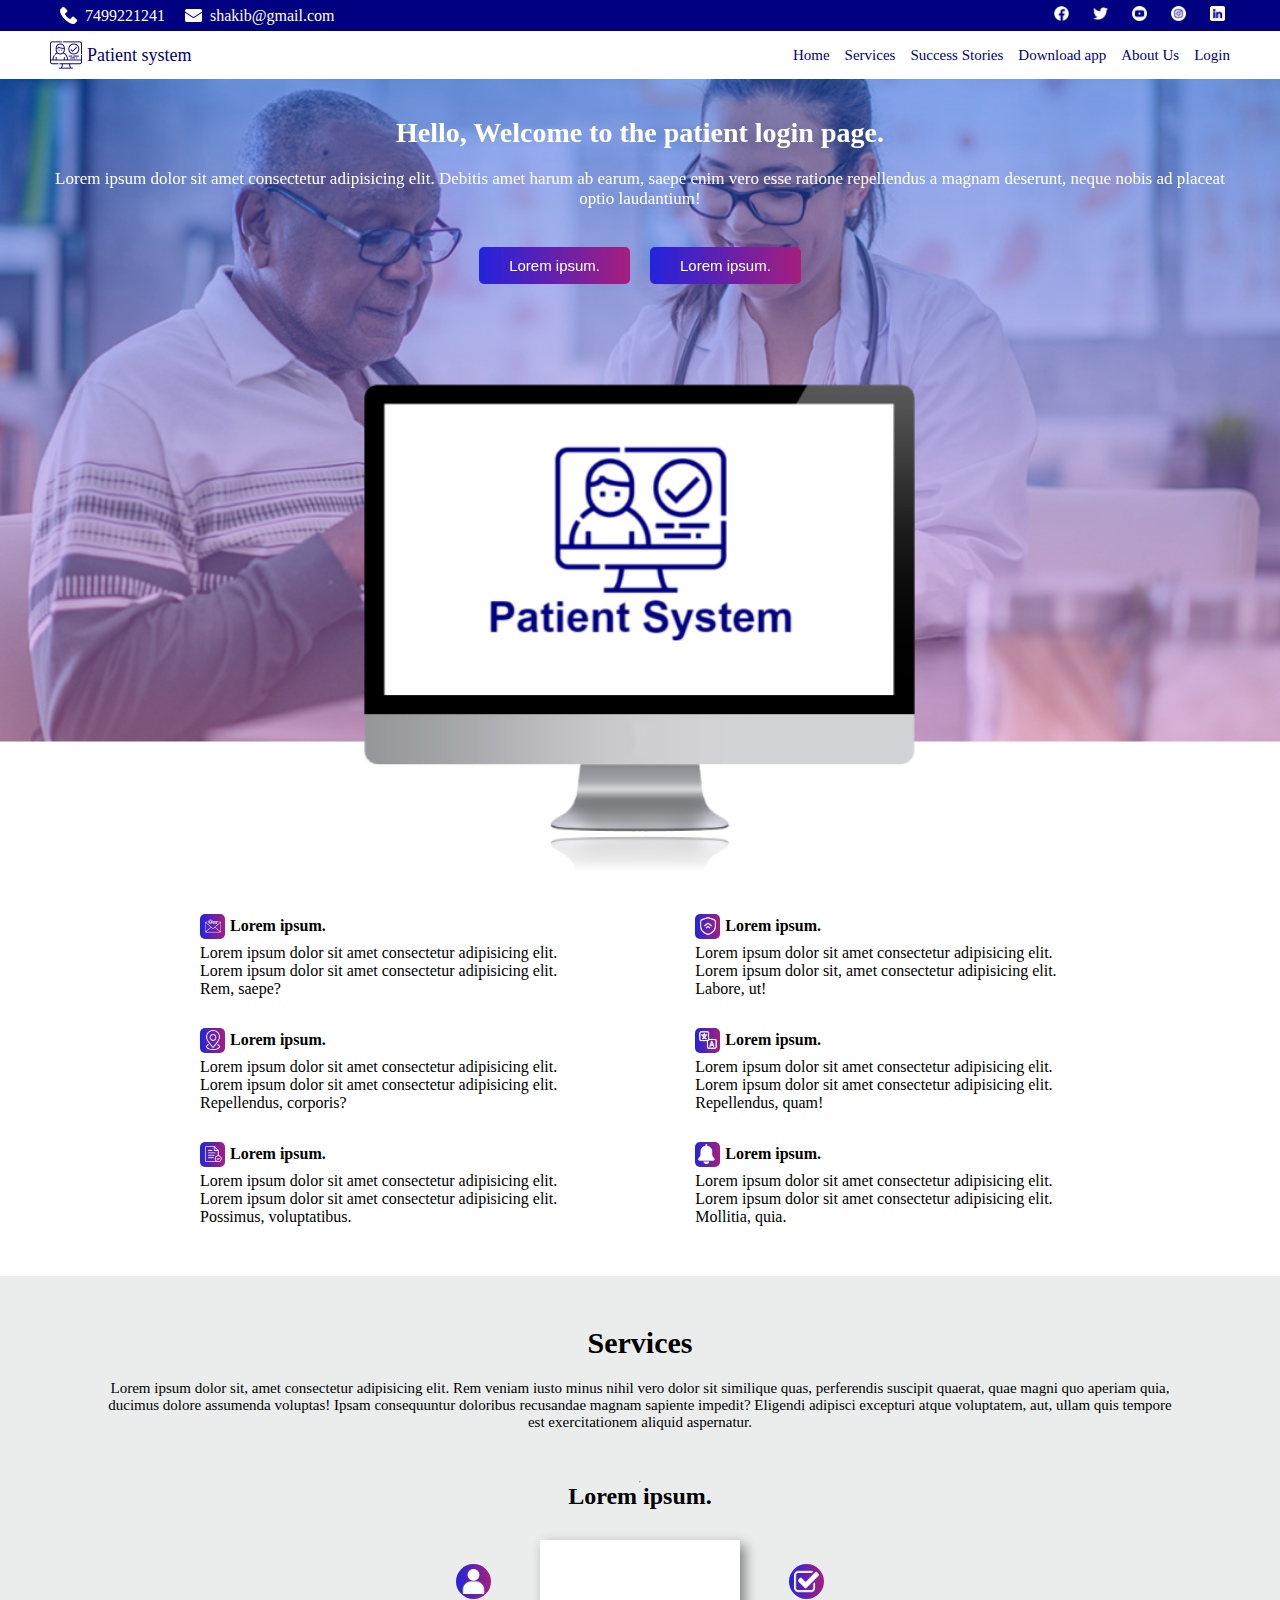
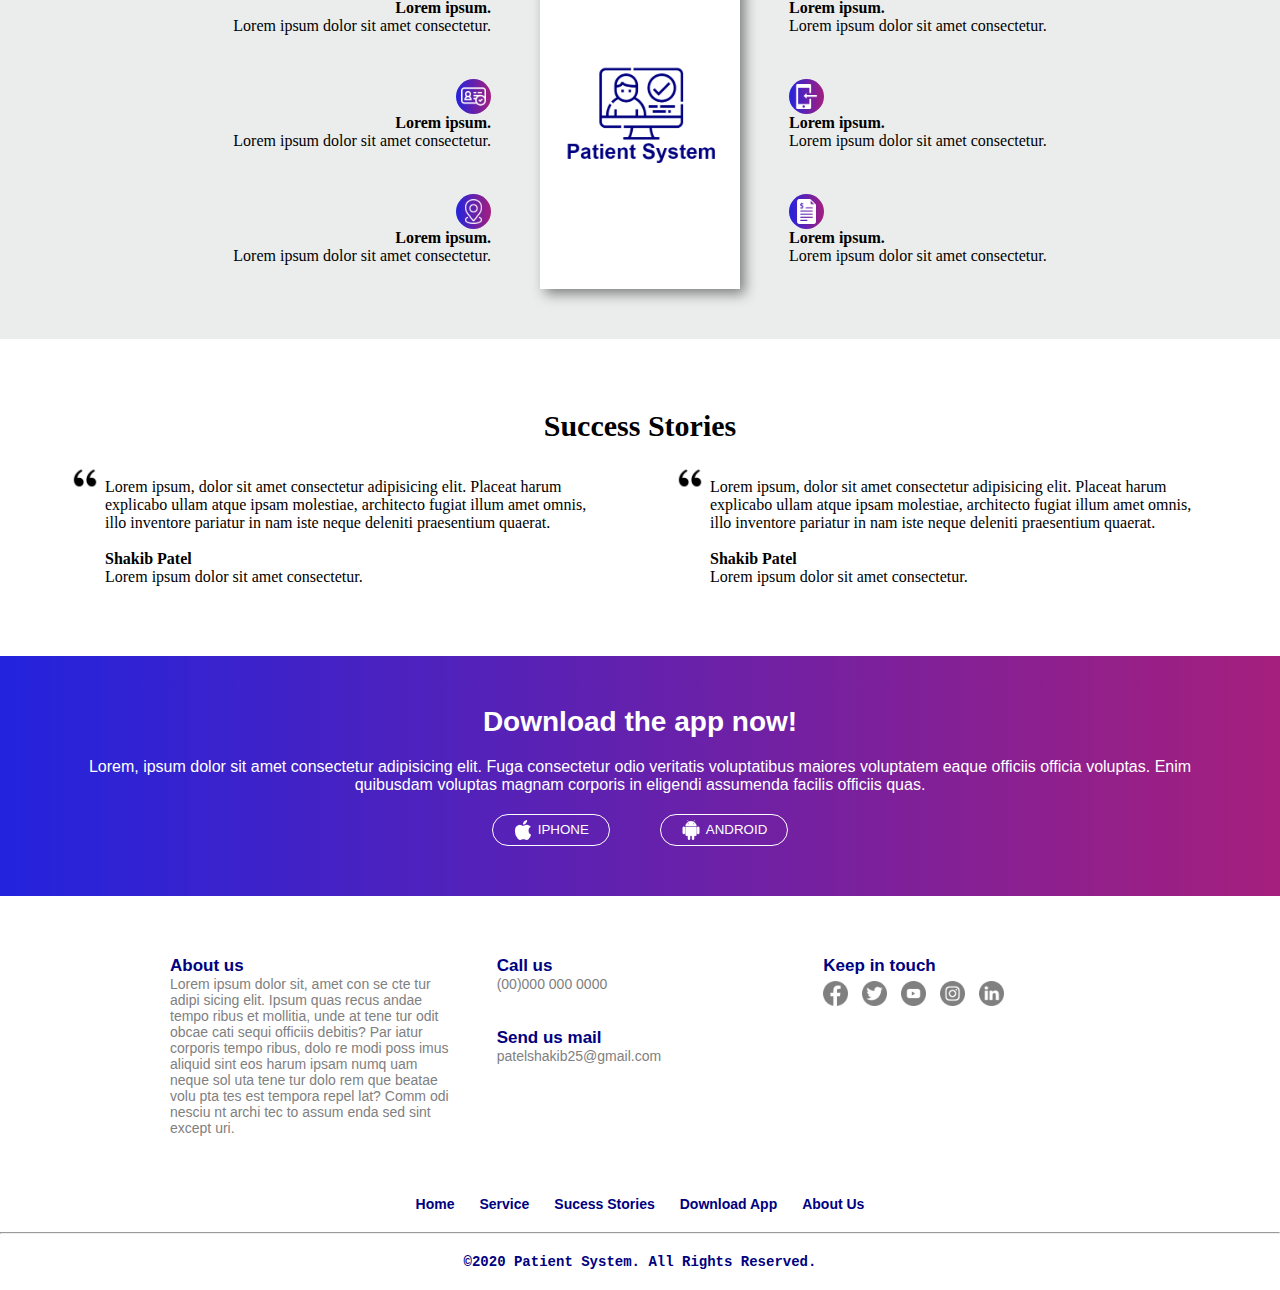
<file: index.html>
<!DOCTYPE html>
<html lang="en">
<head>
    <meta charset="UTF-8">
    <meta http-equiv="X-UA-Compatible" content="IE=edge">
    <meta name="viewport" content="width=device-width, initial-scale=1.0">
    <title>Home page</title>

    <link rel="stylesheet" href="style.css">

</head>
<body>
    <header>
            <div id="contact">
                <img src="phone.png"><a href="#">7499221241</a>
                <img src="email.png"><a href="#">shakib@gmail.com</a>
            </div>
            <section id="icons">
                <a href="#"><img src="fb.png" class="icon"></a>
                <a href="#"><img src="twitter.png" class="icon"></a>
                <a href="#"><img src="yt.png" class="icon"></a>
                <a href="#"><img src="insta.png" class="icon"></a>
                <a href="#"><img src="ln.png" class="icon"></a>
            </section>

    </header>

        <nav>
            
            <a href="#" id="logo"><img src="pclogo.png" alt="">Patient system</a>
            

            <section>
                <a href="profile.html" class="navlink">Home</a>
                <a href="login.html" class="navlink">Services</a>
                <a href="profile.html" class="navlink">Success Stories</a>
                <a href="login.html" class="navlink">Download app</a>
                <a href="profile.html" class="navlink">About Us</a>
                <a href="login.html" class="navlink">Login</a>
            </section>
        </nav>

    <div id="welcome">
        <h2>Hello, Welcome to the patient login page.</h2>
        <p>Lorem ipsum dolor sit amet consectetur adipisicing elit. Debitis amet harum ab earum, saepe enim vero esse ratione repellendus a magnam deserunt, neque nobis ad placeat optio laudantium!</p>
        <button>Lorem ipsum.</button>
        <button>Lorem ipsum.</button>
        <br>
    </div>

    <!-- ------------------------------------------------ -->

    <section id="part3">
        <!-- -----------LEFT------------ -->
        <div>
            <div class="head1">
                <div class="squarelogo"><img src="mail.png" alt=""></div>
                <h3>Lorem ipsum.</h3>
            </div>
            <p>Lorem ipsum dolor sit amet consectetur adipisicing elit. Lorem ipsum dolor sit amet consectetur adipisicing elit. Rem, saepe?</p>

            <div class="head1">
                <div class="squarelogo"><img src="location.png" alt=""></div>
                <h3>Lorem ipsum.</h3>
            </div>
            <p>Lorem ipsum dolor sit amet consectetur adipisicing elit. Lorem ipsum dolor sit amet consectetur adipisicing elit. Repellendus, corporis?</p>

            <div class="head1">
                <div class="squarelogo"><img src="document.png" alt=""></div>
                <h3>Lorem ipsum.</h3>
            </div>
            <p>Lorem ipsum dolor sit amet consectetur adipisicing elit. Lorem ipsum dolor sit amet consectetur adipisicing elit. Possimus, voluptatibus.</p>
        </div>

        <!-- -----------RIGHT------------ -->

        <div>
            <div class="head1">
                <div class="squarelogo"><img src="shield.png" alt=""></div>
                <h3>Lorem ipsum.</h3>
            </div>
            <p>Lorem ipsum dolor sit amet consectetur adipisicing elit. Lorem ipsum dolor sit, amet consectetur adipisicing elit. Labore, ut!</p>

            <div class="head1">
                <div class="squarelogo"><img src="translate.png" alt=""></div>
                <h3>Lorem ipsum.</h3>
            </div>
            <p>Lorem ipsum dolor sit amet consectetur adipisicing elit. Lorem ipsum dolor sit amet consectetur adipisicing elit. Repellendus, quam!</p>

            <div class="head1">
                <div class="squarelogo"><img src="bell.png" alt=""></div>
                <h3>Lorem ipsum.</h3>
            </div>
            <p>Lorem ipsum dolor sit amet consectetur adipisicing elit. Lorem ipsum dolor sit amet consectetur adipisicing elit. Mollitia, quia.</p>
        </div>
        
    </section>

    <!-- ------------------------------------------------ -->

    <section id="part4">
        <h1>Services</h1>
        <p id="servicepara">Lorem ipsum dolor sit, amet consectetur adipisicing elit. Rem veniam iusto minus nihil vero dolor sit similique quas, perferendis suscipit quaerat, quae magni quo aperiam quia, ducimus dolore assumenda voluptas! Ipsam consequuntur doloribus recusandae magnam sapiente impedit? Eligendi adipisci excepturi atque voluptatem, aut, ullam quis tempore est exercitationem aliquid aspernatur.</p>
        <hr>
        <h2>Lorem ipsum.</h2>

        <div id="threecolumn">
            <div>
                <div class="leftcard">
                    <div class="roundlogo"><img src="user.png" alt=""></div>
                    <h4>Lorem ipsum.</h4>
                    <p>Lorem ipsum dolor sit amet consectetur.</p>
                </div>

                <div class="leftcard">
                    <div class="roundlogo"><img src="id.png" alt=""></div>
                    <h4>Lorem ipsum.</h4>
                    <p>Lorem ipsum dolor sit amet consectetur.</p>
                </div>

                <div class="leftcard">
                    <div class="roundlogo"><img src="location.png" alt=""></div>
                    <h4>Lorem ipsum.</h4>
                    <p>Lorem ipsum dolor sit amet consectetur.</p>
                </div>
            </div>

            <div id="center2">
                <img src="ps.png" alt="">
            </div>

            <div id="right2">
                <div class="rightcard">
                    <div class="roundlogo"><img src="check.png" alt=""></div>
                    <h4>Lorem ipsum.</h4>
                    <p>Lorem ipsum dolor sit amet consectetur.</p>
                </div>

                <div class="rightcard">
                    <div class="roundlogo"><img src="smartphone.png" alt=""></div>
                    <h4>Lorem ipsum.</h4>
                    <p>Lorem ipsum dolor sit amet consectetur.</p>
                </div>

                <div class="rightcard">
                    <div class="roundlogo"><img src="bill.png" alt=""></div>
                    <h4>Lorem ipsum.</h4>
                    <p>Lorem ipsum dolor sit amet consectetur.</p>
                </div>
            </div>
        </div>
    </section>

    <!-- ------------------------------------------------ -->

    <section id="part5">
        <h4>Success Stories</h4>
        <div id="comments">
            <div class="comment-card">
                <img src="quote.png" alt="">
                <article>
                    Lorem ipsum, dolor sit amet consectetur adipisicing elit. Placeat harum explicabo ullam atque ipsam molestiae, architecto fugiat illum amet omnis, illo inventore pariatur in nam iste neque deleniti praesentium quaerat.
                    <br><br>
                    <b>Shakib Patel</b>
                    <br>
                    <p>Lorem ipsum dolor sit amet consectetur.</p>
                </article>
            </div>

            <div class="comment-card">
                <img src="quote.png" alt="">
                <article>
                    Lorem ipsum, dolor sit amet consectetur adipisicing elit. Placeat harum explicabo ullam atque ipsam molestiae, architecto fugiat illum amet omnis, illo inventore pariatur in nam iste neque deleniti praesentium quaerat.
                    <br><br>
                    <b>Shakib Patel</b>
                    <br>
                    <p>Lorem ipsum dolor sit amet consectetur.</p>
                </article>
            </div>
        </div>
    </section>
    
    <!-- ------------------------------------------------ -->

    <section id="part6">
        <h2>Download the app now!</h2>
        <p>Lorem, ipsum dolor sit amet consectetur adipisicing elit. Fuga consectetur odio veritatis voluptatibus maiores voluptatem eaque officiis officia voluptas. Enim quibusdam voluptas magnam corporis in eligendi assumenda facilis officiis quas.</p>
        <div id="download">
            <button class="plystore"><img src="apple.png">IPHONE</button>
            <button class="plystore"><img src="android.png">ANDROID</button>
        </div>
    </section>

    <!-- ------------------------------------------------ -->

    <section id="part7">
        <div>
            <b>About us</b>
            <p>Lorem ipsum dolor sit, amet con se cte tur adipi sicing elit. Ipsum quas recus andae tempo ribus et mollitia, unde at tene tur odit obcae cati sequi officiis debitis? Par iatur corporis tempo ribus, dolo re modi poss imus aliquid sint eos harum ipsam numq uam neque sol uta tene tur dolo rem que beatae volu pta tes est tempora repel lat? Comm odi nesciu nt archi tec to assum enda sed sint except uri.</p>
        </div>

        <div>
            <b>Call us</b>
            <p>(00)000 000 0000</p>
            <br><br>
            <b>Send us mail</b>
            <p>patelshakib25@gmail.com</p>
        </div>

        <div id="kit">
            <b>Keep in touch</b>
            <br>
            <a href="#"><img src="fb1.png" class="icon"></a>
            <a href="#"><img src="twitter1.png" class="icon"></a>
            <a href="#"><img src="yt1.png" class="icon"></a>
            <a href="#"><img src="insta1.png" class="icon"></a>
            <a href="#"><img src="ln1.png" class="icon"></a>
        </div>
    </section>

    <section id="last">
        <a href="profile.html">Home</a>
        <a href="login.html">Service</a>
        <a href="profile.html">Sucess Stories</a>
        <a href="login.html">Download App</a>
        <a href="profile.html">About Us</a>
    </section>
    <hr>
    <p id="footer">&copy;2020 Patient System. All Rights Reserved.</p>


</body>
</html>
</file>
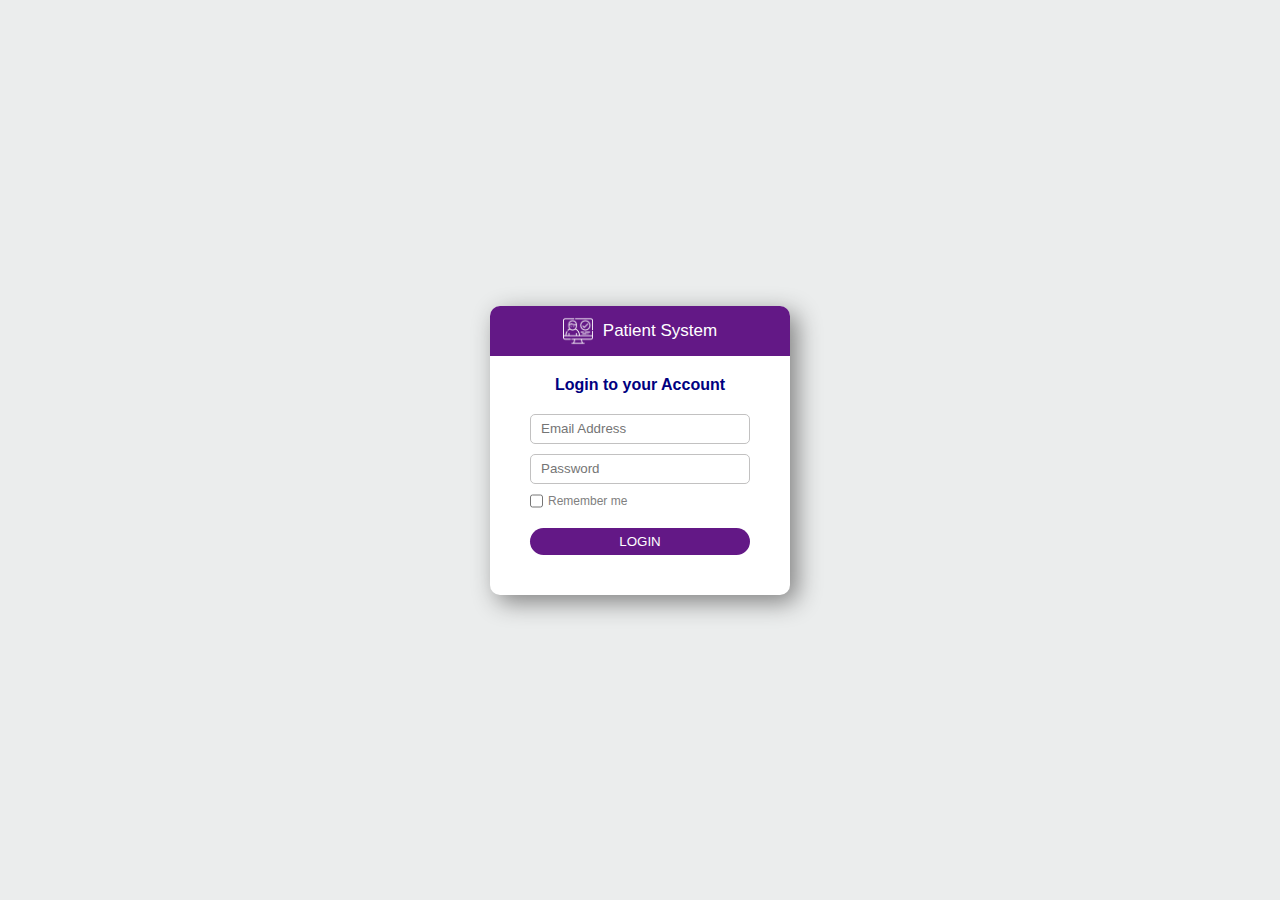
<file: login.html>
<!DOCTYPE html>
<html lang="en">
<head>
    <meta charset="UTF-8">
    <meta http-equiv="X-UA-Compatible" content="IE=edge">
    <meta name="viewport" content="width=device-width, initial-scale=1.0">
    <title>Login Page</title>
    <link rel="stylesheet" href="loginstyle.css">
</head>
<body>
    <section>
        <header>
            <img src="pclogo1.png" alt="">
            <p>Patient System</p>
        </header>
        <div id="login">
            <h2>Login to your Account</h2>
            <input class="inp" type="text" placeholder="Email Address">
            <input class="inp" type="text" placeholder="Password">
            <div id="cb">
                <input type="checkbox"> <span>Remember me</span>
            </div>
            <a href="profile.html"><button>LOGIN</button></a>
        </div>
        
    </section>
    
</body>
</html>
</file>
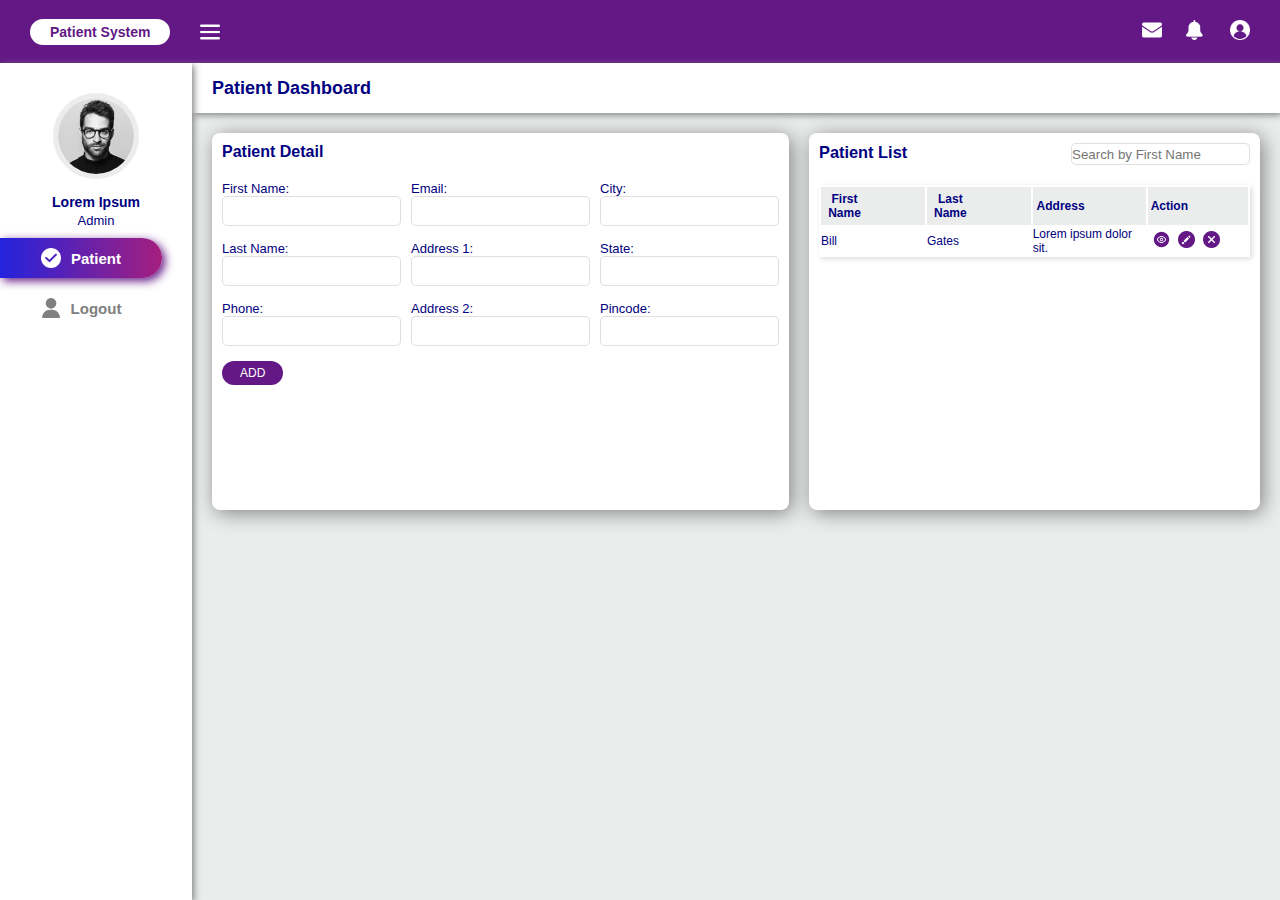
<file: profile.html>
<!DOCTYPE html>
<html lang="en">
<head>
    <meta charset="UTF-8">
    <meta http-equiv="X-UA-Compatible" content="IE=edge">
    <meta name="viewport" content="width=device-width, initial-scale=1.0">
    <title>Profile page</title>

    <link rel="stylesheet" href="profilestyle.css">

</head>
<body>
    <header>
        <section id="hdleft">
            <div>Patient System</div>
            <img src="menu.png" alt="">
        </section>
        <section id="hdrt">
            <img src="email.png" alt="">
            <img src="bell.png" alt="">
            <img src="user1.png" alt="">
        </section>
    </header>

    <div id="profilepg">
        <section id="sidebar">
            <div id="sidebarup">
                <img src="profpic.jpg" id="propic" alt="">
                <b>Lorem Ipsum</b>
                <p>Admin</p>
            </div>
            <div class="pl" id="sbpatient">
                <img src="checked.png" alt=""> <span>Patient</span>
            </div>
            <div class="pl">
                <img src="user2.png" alt=""> <span>Logout</span>
            </div>
        </section>
    
        <section id="mainpage">
            <div id="dashboard"><p>Patient Dashboard</p></div>
            
            <div id="card">
                <div id="pdetail">
                    <h3>Patient Detail</h3>
                    <div id="organise">
                        <div class="colmn">
                            First Name: <input type="text">
                            Last Name: <input type="text">
                            Phone: <input type="text">
                        </div>
                        <div class="colmn">
                            Email: <input type="text">
                            Address 1: <input type="text">
                            Address 2: <input type="text">
                        </div>
                        <div class="colmn">
                            City: <input type="text">
                            State: <input type="text">
                            Pincode: <input type="text">
                        </div>
                    </div>
                    <button>ADD</button>
                </div>

                <div id="plist">
                    <div id="search">
                        <h3>Patient List</h3>
                        <input type="text" placeholder="Search by First Name">
                    </div>

                    <table>
                        <tr>
                            <th>First Name</th>
                            <th>Last Name</th>
                            <th>Address</th>
                            <th>Action</th>
                        </tr>
                        <tr>
                            <td>Bill</td>
                            <td>Gates</td>
                            <td>Lorem ipsum dolor sit.</td>
                            <td>
                                <img src="view.png" alt="">
                                <img src="pencil.png" alt="">
                                <img src="cancel.png" alt="">
                            </td>
                        </tr>
                    </table>
                </div>
            </div>

        </section>

    </div>

    
</body>
</html>
</file>
<file: style.css>
*{
    margin: 0;
    padding: 0;
    box-sizing: border-box;
}

header{
    width: 100%;
    background-color: navy;
    display: flex;
    flex-direction: row;
    justify-content: space-between;
    align-items: center;
    padding: 6px 45px;
}
#contact{
    display: flex;
    align-items: center;
    gap: 5px;
}
#contact a{
    text-decoration: none;
    color: white;
}
#contact img{
    width: 17px;
    margin-left: 15px;
    margin-right: 3px;
}
#contact a:hover{
    scale: 1.1;
    text-shadow: 1px 1px 5px #8787be;
}
.icon{
    width: 15px;
    margin:0 10px;
}
.icon:hover{
    scale: 1.5;
    filter: drop-shadow(0 0 5px #fff);
}

nav{
    width: 100%;
    display: flex;
    flex-direction: row;
    justify-content: space-between;
    align-items: center;
    padding: 8px 50px;
}

#logo{
    display: flex;
    align-items: center;
    text-decoration: none;
    color: navy;
    font-size: 18px;
    gap: 5px;
}
#logo:hover{
    scale: 1.1;
    filter: drop-shadow(1px 1px 5px #8787be);
    text-shadow: 1px 1px 5px #8787be;
}
nav section{
    display: flex;
    flex-direction: row;
    gap: 15px;
}
nav section a{
    font-size: 15px;
    text-decoration: none;
    color: rgb(0, 0, 128);
}
nav section a:hover{
    scale: 1.1;
    font-weight: bold;
    text-shadow: 1px 1px 5px #8787be;
}

/* ---------------------------------------------------------------------------- */

#welcome{
    background: url("bgimg.png");
    background-repeat: no-repeat;
    background-position: center;
    background-size: cover;
    width: 100%;
    padding: 3% 3% 39% 3%;
    text-align: center;
    color: white;
    -webkit-box-reflect: below 0px linear-gradient(to bottom, transparent 95%, #ffffff80);
}

#welcome h2{
    font-size: 28px;
    margin-bottom: 20px;
    font-family: 'Lucida Sans';
}
#welcome p{
    font-size: 17px;
    margin-bottom: 30px;
}
#welcome button{
    border: 0;
    padding: 10px 30px;
    color: white;
    font-size: 15px;
    border-radius: 5px;
    margin: 8px;
    margin-bottom: 50px;
    background: linear-gradient(to right, #2323dd, #a51f7d);
}
#welcome button:hover{
    scale: 1.1;
}

/* ---------------------------------------------------------------------------- */

#part3{
    display: flex;
    justify-content: center;
    gap: 100px;
    padding: 50px 200px;
}
.squarelogo{
    background: linear-gradient(to right, #2323dd, #a51f7d);
    width: 25px;
    height: 25px;
    border-radius: 5px;
    display: flex;
    justify-content: center;
    align-items: center;
}
.squarelogo img{
    width: 20px;   
}
.head1{
    display: flex;
    align-items: center;
    gap: 5px;
    margin-top: 30px;
    margin-bottom: 5px;
}
.head1 h3{
    font-size: 16px;
}

/* ---------------------------------------------------------------------------- */

#part4{
    background-color: #c8cfcf5e;
    width: 100%;
    display: flex;
    flex-direction: column;
    align-items: center;
    padding: 50px 100px;
}
#part4 h1{
    font-family: 'Lucida Sans';
    font-weight: bold;
    font-size: 30px;
    margin-bottom: 20px;
}
#servicepara{
    text-align: center;
    font-family: 'Georgia';
    font-size: 15px;
    margin-bottom: 50px;
}

#threecolumn{
    display: flex;
    gap: 30px;
    margin-top: 30px;
}
.roundlogo{
    background: linear-gradient(to right, #2323dd, #a51f7d);
    width: 35px;
    height: 35px;
    border-radius: 50%;
    display: flex;
    justify-content: center;
    align-items: center;
}
.roundlogo img{
    width: 25px;
}
.leftcard{
    display: flex;
    flex-direction: column;
    align-items: end;
    margin: 4px;
    padding: 20px 15px;
}
.rightcard{
    margin: 4px;
    padding: 20px 15px;
}
.rightcard:hover, .leftcard:hover{
    background-color: white;
    border-radius: 10px;
    box-shadow: 5px 5px 12px grey;
}

#center2{
    background-color: white;
    width: 200px;
    display: flex;
    justify-content: center;
    align-items: center;
    box-shadow: 5px 5px 12px #808080;
}
#center2 img{
    width: 80%;
}

/* ---------------------------------------------------------------------------- */

#part5{
    display: flex;
    flex-direction: column;
    align-items: center;
    padding: 70px 70px;
}
#part5 h4{
    font-size: 30px;
}
#comments{
    display: flex;
    align-items: center;
    justify-content: center;
    gap: 70px;
}
.comment-card{
    display: flex;
    margin-top: 20px;
}
.comment-card article{
    margin-top: 15px;
}
.comment-card img{
    width: 30px;
    height: 30px;
    margin-right: 5px;
}

/* ---------------------------------------------------------------------------- */

#part6{
    background: linear-gradient(to right, #2323dd, #a51f7d);
    text-align: center;
    padding: 50px;
    color: white;
}
#part6 h2{
    font-size: 28px;
    font-family: Arial;
    margin-bottom: 20px;
}
#part6 p{
    font-size: 16px;
    font-family: Arial;
    margin-bottom: 20px;
}
#download{
    display: flex;
    flex-direction: row;
    justify-content: center;
    gap: 50px;
}
.plystore{
    background: none;
    display: flex;
    flex-direction: row;
    align-items: center;
    justify-content: center;
    gap: 5px;
    border: 1px solid white;
    padding: 5px 20px;
    border-radius: 50px;
    color: white;
}
.plystore:hover{
    scale: 1.1;
    filter: drop-shadow(0.5px 0.5px 3px #f1f1f3);
    text-shadow: 0.5px 0.5px 3px #ebebf0;
}
.plystore img{
    width: 20px;
    height: 20px;
}

/* ---------------------------------------------------------------------------- */

#part7{
    display: flex;
    flex-direction: row;
    padding: 60px 150px;
}
#part7 div{
    width: 300px;
    margin: 0 20px;
}
#part7 b{
    font-size: 17px;
    font-family: Arial;
    color: navy;
}
#part7 p{
    color: #808080;
    font-family: Arial;
    font-size: 14px;
}

#kit{
    display: inline-block;
}
#kit a img{
    width: 25px;
    margin-left: 0;
    margin-top: 5px;
}

/* --------------------------------------------------- */

#last{
    display: flex;
    justify-content: center;
    align-items: center;
    gap: 25px;
    margin-bottom: 20px;
}
#last a{
    font-family: Arial;
    font-weight: bold;
    font-size: 14px;
    color: navy;
    text-decoration: none;
}

#footer{
    margin: 20px 0;
    text-align: center;
    font-family: monospace;
    font-size: 14px;
    color: navy;
    font-weight: bold;
}


/* ------------------Responsive------------------------ */

@media(max-width:600px){
    header{display: none;}
    nav{
        width: 100%;
        padding: 10px 1px;
        flex-direction: column;
    }
    #welcome{width: 100%;}
    #welcome h2{
        font-size: 18px;
        margin-bottom: 10px;
    }
    #welcome p{
        font-size: 12px;
        margin-bottom: 10px;
    }
    #welcome button{
        font-size: 12px;
        padding: 5px 10px;
    }
    #part3{
        flex-direction: column;
        padding: 30px;
        gap: 0;
    }
    #part4{padding: 20px;}
    #center2{display: none;}
    .leftcard{align-items: start;}

    #part5{padding: 30px;}
    #comments{
        flex-direction: column;
        gap: 0;
    }
    #download{
        flex-direction: column;
        gap: 5px;
    }
    #part7{
        flex-direction: column;
        padding: 20px;
        width: 100%;
        gap: 30px;
    }
    #last{gap: 20px;}
    #last a{font-size: 12px;}
    #footer{font-size: 12px;}
    
}
</file>
<file: loginstyle.css>
*{
    margin: 0;
    padding: 0;
    box-sizing: border-box;
}
body{
    height: 100vh;
    background-color: #c8cfcf5e;
    display: flex;
    justify-content: center;
    align-items: center;
    font-family: Arial;
}

section{
    width: 300px;
    background-color: white;
    display: flex;
    flex-direction: column;
    justify-content: center;
    border-radius: 10px;
    box-shadow: 7px 7px 25px gray;
}
header{
    background-color: #631886;
    width: 100%;
    display: flex;
    align-items: center;
    justify-content: center;
    gap: 10px;
    color: white;
    font-size: 17px;
    padding: 10px 0;
    border-radius: 10px 10px 0 0; 
}
header img{
    width: 30px;
}

#login{
    display: flex;
    flex-direction: column;
    align-items: center;
}
#login h2{
    font-size: 16px;
    color: navy;
    margin-top: 20px;
    margin-bottom: 10px;
}
.inp{
    width: 220px;
    height: 30px;
    padding-left: 10px;
    border: 0.5px solid #c2c1c1;
    margin-top: 10px;
    border-radius: 5px;
}

#cb{
    width: 220px;
    margin-top: 10px;
    font-size: 12px;
    color: grey;
    display: flex;
    gap: 5px;
}
#cb input{
    border: 0.5px solid #c2c1c1;
}

button{
    width: 220px;
    margin-top: 20px;
    background-color: #631886;
    border: none;
    padding: 6px;
    border-radius: 50px;
    color: white;
    margin-bottom: 40px;
}
</file>
<file: profilestyle.css>
*{
    margin: 0;
    padding: 0;
    box-sizing: border-box;
}
body{
    background-color: #c8cfcf5e;
}

header{
    width: 100%;
    height: 7vh;
    background-color: #631886;
    display: flex;
    justify-content: space-between;
    align-items: center;
    padding: 0 30px;
}
#hdleft{
    display: flex;
    align-items: center;
    gap: 30px;
}
#hdleft div{
    background-color: white;
    padding: 5px 20px;
    border-radius: 50px;
    font-size: 14px;
    color: #631886;
    font-weight: bold;
    font-family: Arial;
}
#hdleft img{
    width: 20px;
}
#hdrt img{
    width: 20px;
    margin-left: 20px;
}

/* --------------------------------------------------------- */

#profilepg{
    width: 100%;
    display: flex;
}
#sidebar{
    position: relative;
    background-color: white;
    width: 15%;
    height: 93vh;
    box-shadow: 2px 2px 7px grey;
    font-family: Arial;
}
#sidebarup{
    display: flex;
    flex-direction: column;
    align-items: center;
    padding-top: 30px;
    color: navy;
}
#sidebarup b{
    font-size: 14px;
}
#sidebarup p{
    font-size: 13px;
    margin-top: 3px;
}
#propic{
    width: 45%;
    border: 5px solid #c8cfcf5e ;
    border-radius: 50px;
    margin-bottom: 15px;
}
.pl{
    margin: 10px 30px 10px 0px;
    padding: 10px;
    display: flex;
    justify-content: center;
    align-items: center;
    gap: 10px;
    font-size: 15px;
    font-weight: bold;
    color: gray;
}
#sbpatient{
    color: white;
    border-radius: 0 50px 50px 0;
    box-shadow: 3px 3px 10px #631886;
    background: linear-gradient(to right, #2323dd, #a51f7d);
}
.pl img{
    width: 20px;
}

/* ------------------------------------------------------------- */
#mainpage{
    width: 85%;
    font-family: Arial;
    color: navy;
}
#dashboard{
    width: 100%;
    height: 50px;
    background-color: white;
    display: flex;
    align-items: center;
    padding-left: 20px;
    box-shadow: 2px 2px 7px grey;
    font-size: 18px;
    font-weight: bold;
}
/* ------------------------------- */

#card{
    height: 45%;
    display: flex;
    flex-direction: row;
    justify-content: center;
    align-items: center;
    gap: 20px;
    margin: 20px;
}
#pdetail{
    height: 100%;
    background-color: white;
    padding: 10px;
    box-shadow: 3px 3px 20px grey;
    border-radius: 8px;
}
#pdetail h3{
    font-size: 16px;
    margin-bottom: 20px;
}
#organise{
    display: flex;
    gap: 10px;
    font-size: 13px;
}
.colmn{
    display: flex;
    flex-direction: column;
}
.colmn input{
    margin-bottom: 15px;
    height: 30px;
    border: 1px solid #c0c0c081;
    border-radius: 5px;
}
#pdetail button{
    background-color: #631886;
    border: none;
    padding: 5px 18px;
    border-radius: 20px;
    color: white;
    font-size: 12px;
}
/* ------------------------------- */
#plist{
    height: 100%;
    box-shadow: 3px 3px 20px grey;
    border-radius: 8px;
    background-color: white;
    padding: 10px;
}
#search{
    display: flex;
    justify-content: space-between;
    margin-bottom: 20px;
    font-size: 14px;
}
#search input{
    height: 22px;
    border: 1px solid #c0c0c081;
    border-radius: 5px;
}
table{
    box-shadow: 2px 2px 5px #dfdcdc;
}
th{
   background-color: #c8cfcf5e;
   padding: 5px 60px 5px 3px;
   font-size: 12px;
}
td{
    font-size: 12px;
}
td img{
    width: 17px;
    margin-left: 5px;
}


/* -------------------------responsive------------------------- */

@media(max-width:600px){
    #sidebar{width: 20%;}
    #sidebarup b{font-size: 10px;}
    #sidebarup p{font-size: 10px;}
    #propic{width: 70%;}
    .pl{
        font-size: 12px;
        margin: 5px 5px 5px 0px;
    }
    .pl img{width: 12px;}
    #mainpage{width: 80%;}
    #card{
        flex-direction: column;
        margin-top: 180px;
    }
    #pdetail{
        height: auto;
    }
    #organise{
        flex-direction: column;
    }
}
</file>
